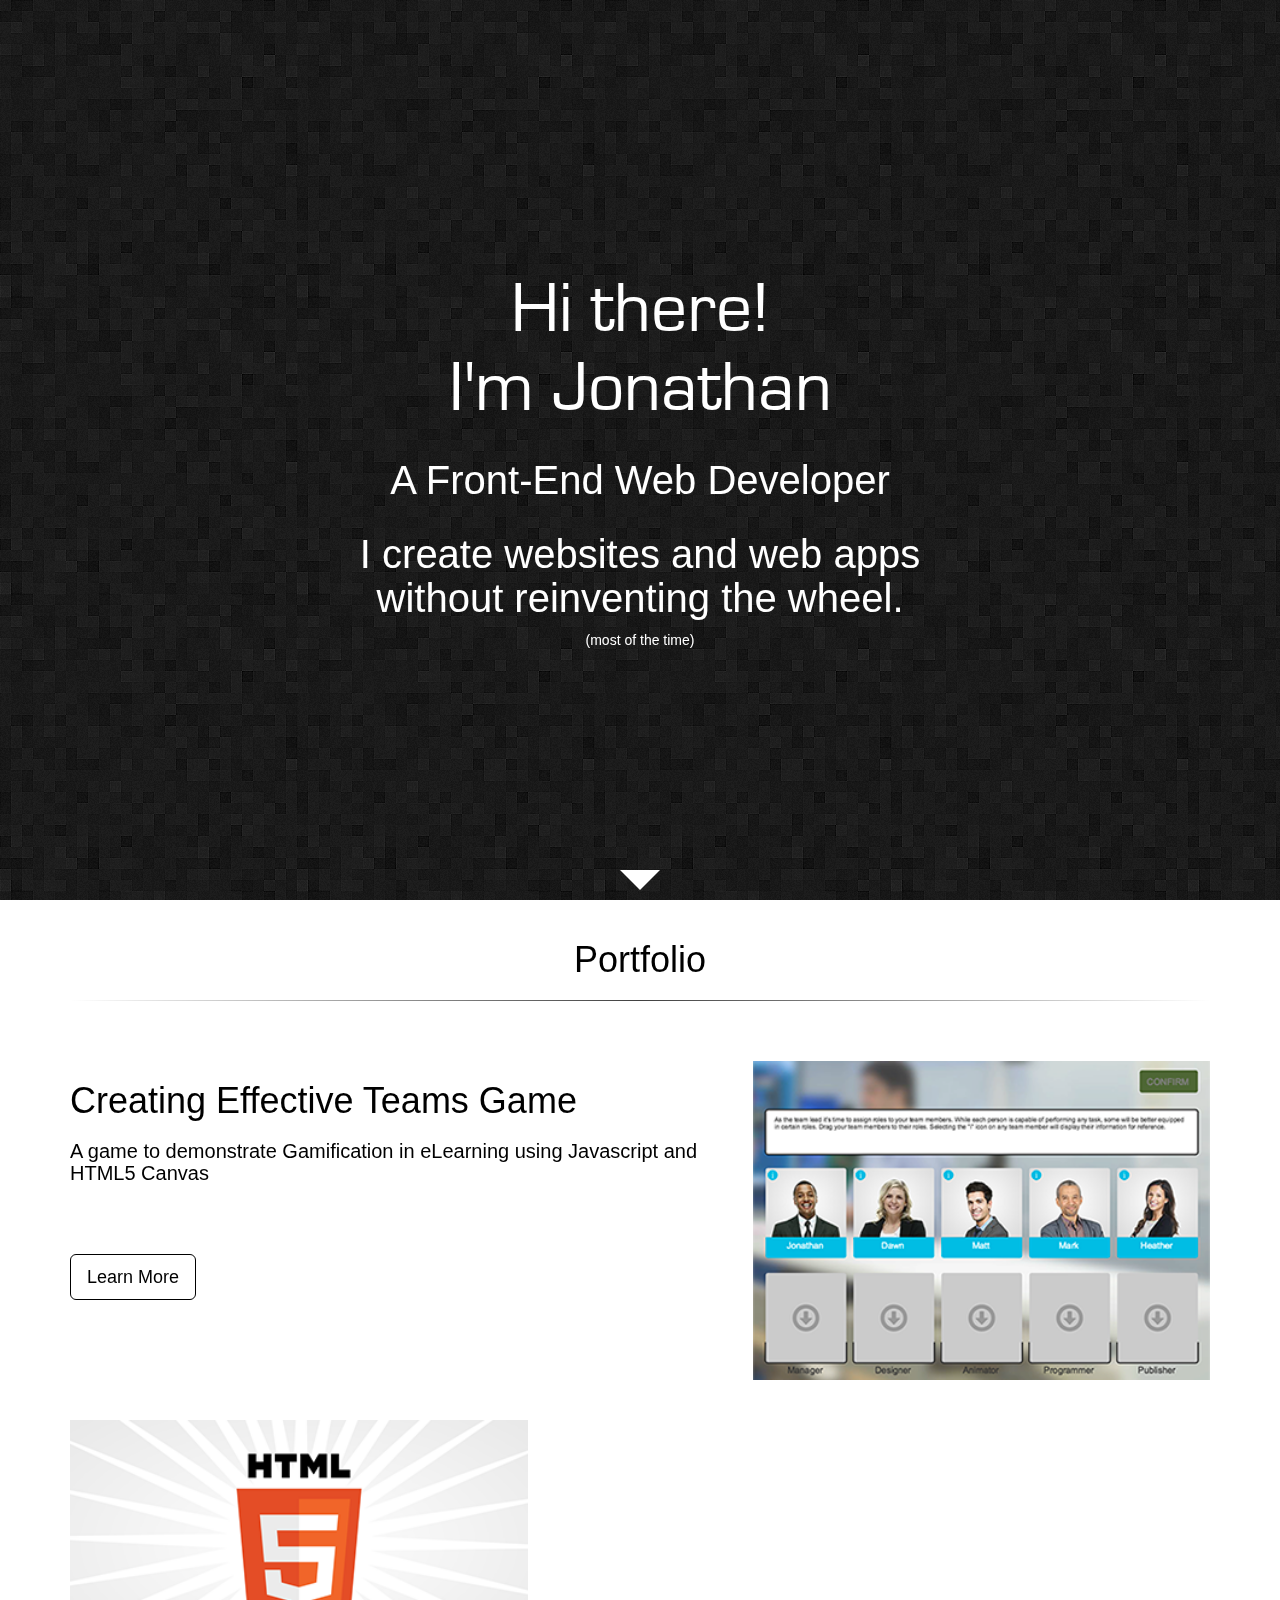
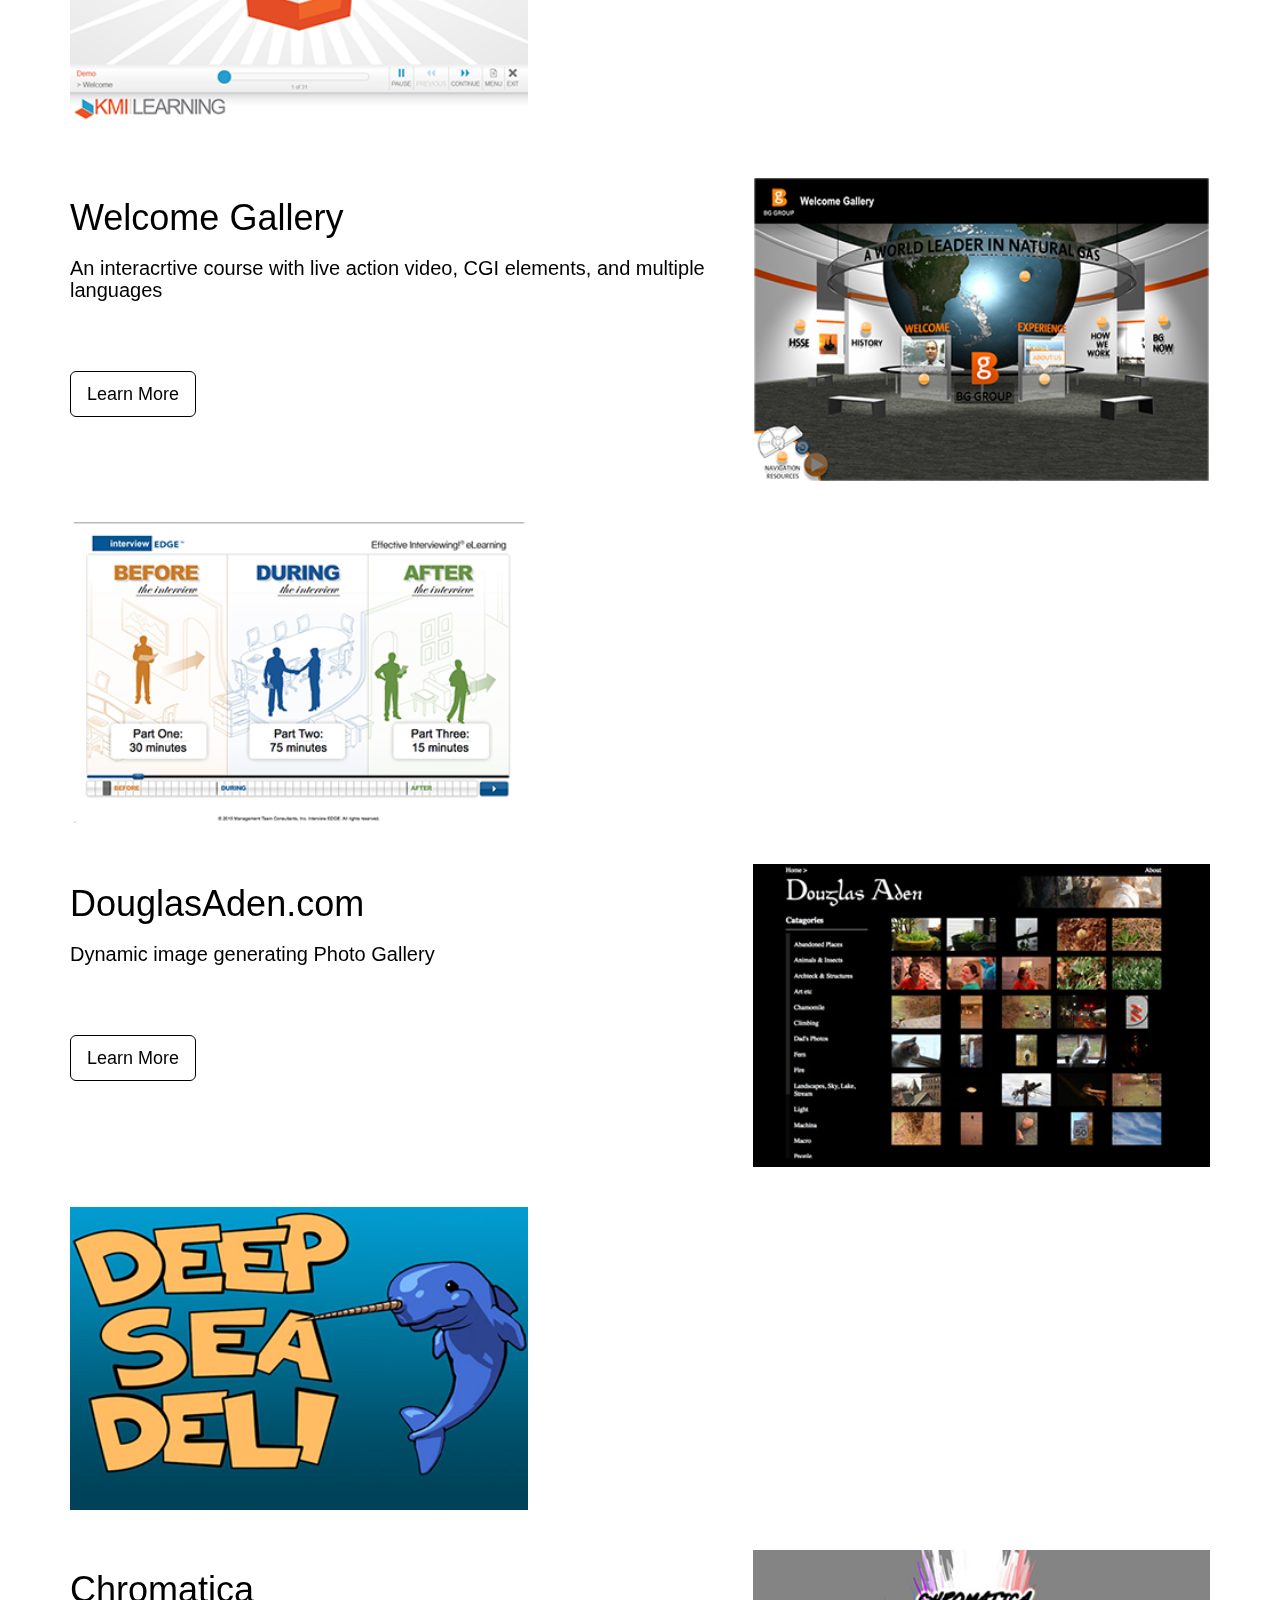
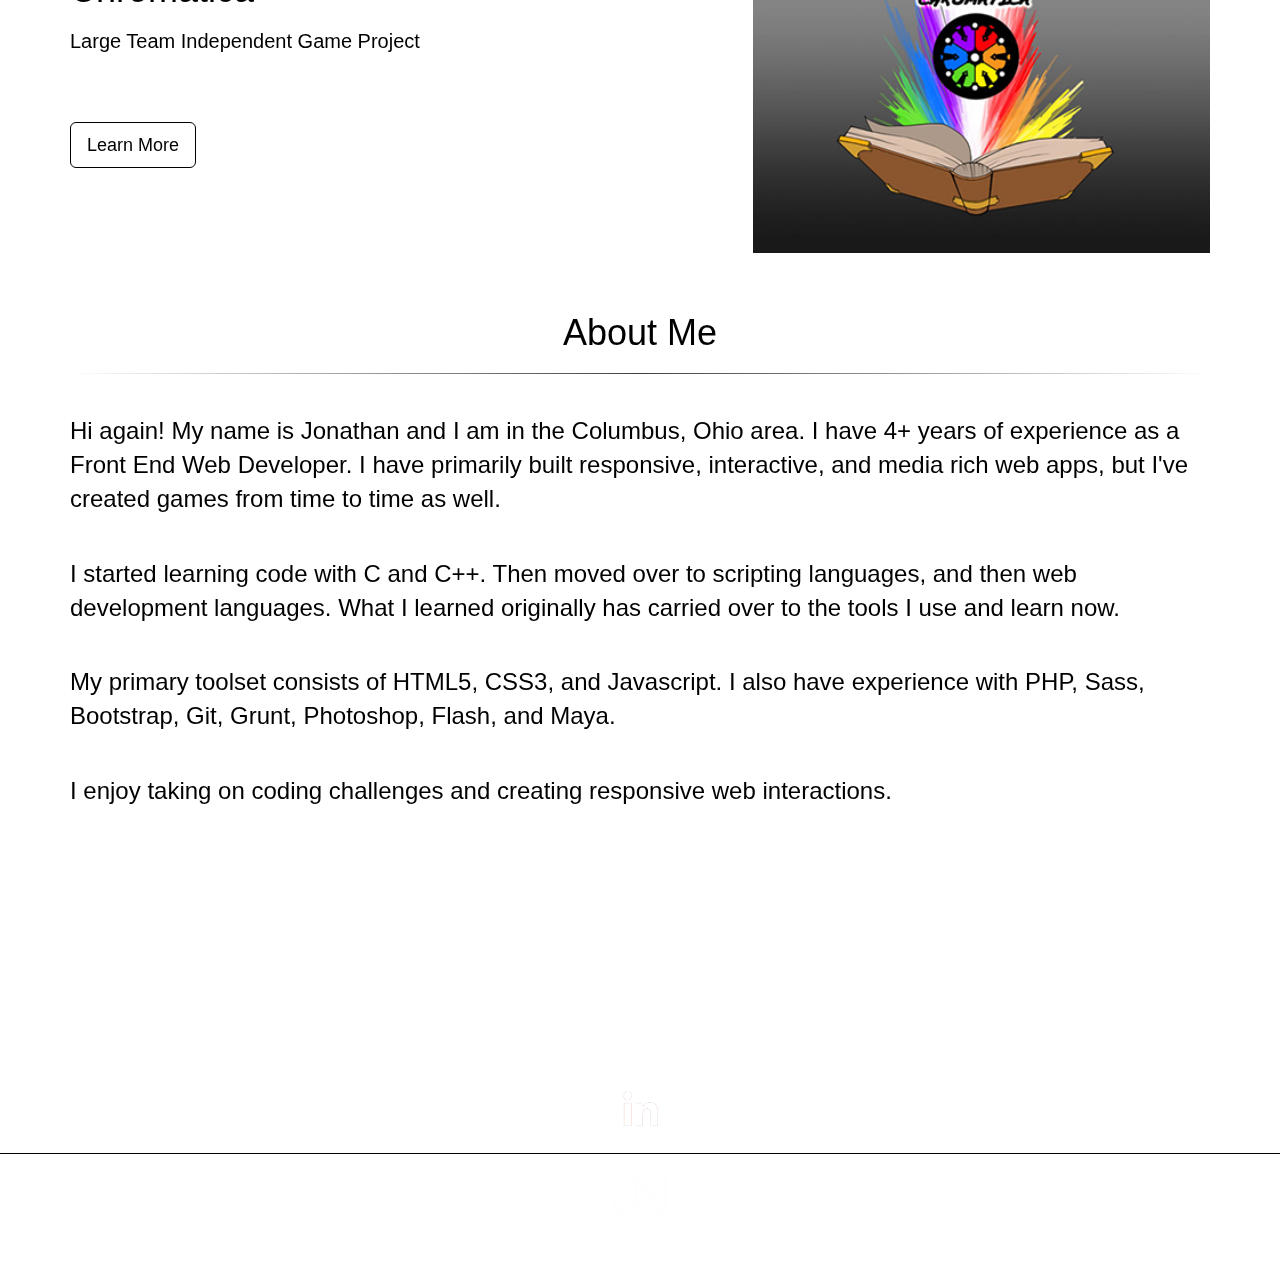
<file: index.html>
<!DOCTYPE html>
<html lang="en">
<head>
    <meta charset="utf-8">
    <meta http-equiv="X-UA-Compatible" content="IE=edge">
    <link rel="shortcut icon" href="css/ui/jnIcon.gif">
    <meta name="viewport" content="width=device-width, initial-scale=1">
    <title>Jonathan Nicholas</title>

    <link rel="stylesheet" href="css/bootstrap.min.css">
    <link rel="stylesheet" href="css/site.css">


</head>

<body>

    <div class="bg-layer"></div>
    <nav id="header" class="navbar navbar-inverse navbar-fixed-top">
      <div class="container-fluid">
        <div class="navbar-header">
            <button type="button" class="navbar-toggle" data-toggle="collapse" data-target="#myNavbar">
                <span class="sr-only">Toggle navigation</span>
                <span class="icon-bar"></span>
                <span class="icon-bar"></span>
                <span class="icon-bar"></span>
            </button>
            <a class="navbar-brand" href="#">
                Jonathan Nicholas
            </a>
        </div>
        <div id="myNavbar"  class="navbar-collapse collapse">
            <ul class="nav navbar-nav navbar-right">
                <li><a href="#intro">Home</a></li>
                <li><a href="#portfolio">Portfolio</a></li>
                <li><a href="#about">About</a></li>
                <li><a href="#contact">Contact</a></li>
            </ul>
        </div>
      </div>
    </nav>

    <section id="intro">
        <div class="container">
            <div class="row vcenter1">
                <h1>
                    Hi there!<br/>
                    I'm Jonathan
                </h1>
                <div class="role">
                    A Front-End Web Developer
                </div>
                <div class="role">
                    <p>I create websites and web apps</p>
                    <p>without reinventing the wheel.</p>
                </div>
                <p>(most of the time)</p>
            </div>
            <a class="arrow-wrap" href="#portfolio">
                <span class="arrow"></span>
            </a>
        </div>

    </section>
    <section id="portfolio">
        <div class="section-title">
            <div class="container">
                <h2 class="center">Portfolio</h2>
                <hr class="style-two">
            </div>
        </div>
    </section>
    <section id="about">
        <div class="container">
            <h2 class="center">About Me</h2>
            <hr class="style-two">
            <p>Hi again! My name is Jonathan and I am in the Columbus, Ohio area. I have 4+ years of experience as a Front End Web Developer. I have primarily built responsive, interactive, and media rich web apps, but I've created games from time to time as well.</p>
            <p>I started learning code with C and C++. Then moved over to scripting languages, and then web development languages. What I learned originally has carried over to the tools I use and learn now.</p>
            <p>My primary toolset consists of HTML5, CSS3, and Javascript. I also have experience with PHP, Sass, Bootstrap, Git, Grunt, Photoshop, Flash, and Maya.</p>
            <p>I enjoy taking on coding challenges and creating responsive web interactions.</p>

        </div>
    </section>
    <section id="contact">
        <div class="container">
            <h2>Get in Touch</h2>
            <br/>
            <p>Jonathan Nicholas</p>
            <p><a href="mailto:jnicholas000@gmail.com">jnicholas000@gmail.com</a></p>
            <a href="https://www.linkedin.com/in/jnicholas000" target="_blank"><img src="content/li-icon.png" alt="LinkedIn icon" /></a>
        </div>
    </section>
    <div id="footer">
    	<div id="footerImg"></div>
        <span id="footer_text">
            © 2015. All Rights Reserved.
        </span>
    </div>



    <!-- SCRIPT -->
    <script src="js/jquery-2.1.4.min.js"></script>
    <script src="js/bootstrap.min.js"></script>
    <script src="js/projectLoader.js"></script>
    <script src="js/scrollNav.js"></script>
    <script>
      (function(i,s,o,g,r,a,m){i['GoogleAnalyticsObject']=r;i[r]=i[r]||function(){
          (i[r].q=i[r].q||[]).push(arguments)},i[r].l=1*new Date();a=s.createElement(o),
          m=s.getElementsByTagName(o)[0];a.async=1;a.src=g;m.parentNode.insertBefore(a,m)
      })(window,document,'script','//www.google-analytics.com/analytics.js','ga');

      ga('create', 'UA-66400704-1', 'auto');
      ga('send', 'pageview');

    </script>

</body>
</html>
</file>
<file: css/site.css>
body {
	margin:0px;
	padding:0px;
	font-family:Arial, Helvetica, sans-serif;
}

@font-face{
	font-family:'Eurostile';
	src: url('../css/fonts/eurostile.TTF');
	font-weight: normal;
	font-style: normal;

}

@keyframes MOVE-BG {
	from {
		transform: translateX(0);
	}
	to {
		transform: translateX(-297px);
	}
}

.bg-layer{
	top: 0px;
	bottom: 0px;
	left: 0px;
	height: 100%;
	right:-297px;
	background: url('ui/pattern-4txn.png') 0% 0% repeat;
	position: fixed;
	z-index: -1;

	/*-webkit-animation: MOVE-BG linear 15s infinite;
	-moz-animation: MOVE-BG linear 15s infinite;
	animation: MOVE-BG linear 15s infinite;*/
}


/*~HEADER~~~~~~~~~~~~~~~~~~~~~~~~~~~~~~~~~~~~~~~~~~~~~~~~~~~~~~~~~~~~~~~~~~*/

#header{
	background: url('ui/pattern-4txn.png') #000000;
	min-height: 60px;
}

	#banner{
		height: 30px;
	}

	.navbar-brand{
		font-family: Eurostile, Arial;
		font-size:32px;
		color: #FFFFFF !important;
		line-height: 32px;
	}

	.navbar-header{
		min-height: 63px;
	}

	.navbar-inverse .navbar-nav > li > a.nav-active{
		color: white;
	}

	.navbar-nav li a {
		line-height: 32px;
	}

 	.navbar-inverse .navbar-nav > .active > a, .navbar-inverse .navbar-nav > .active > a:focus, .navbar-inverse .navbar-nav > .active > a:hover{
	    background-color: transparent;
	}
	.nav-active{
		color: white;
	}



/*~CONTENT~~~~~~~~~~~~~~~~~~~~~~~~~~~~~~~~~~~~~~~~~~~~~~~~~~~~~~~~~~~~~~~~~~*/

.container{
	padding-top: 20px;
	padding-bottom: 20px;
}

.section-title{
	background-color: #FFFFFF;
	color: #000000;
}

.center{
	text-align: center;
}

hr.style-two {
    border: 0;
    height: 1px;
    background-image: linear-gradient(to right, rgba(0, 0, 0, 0), rgba(0, 0, 0, 0.75), rgba(0, 0, 0, 0));
}


#intro{
	color: #FFFFFF;
	text-align: center;
	height: 100vh;
}

	#intro .container{
		padding-top: 0px;
		padding-bottom: 0px;
	}

	#intro h1{
		font-size: 72px;
		font-family: Eurostile, Arial;
	}

	#intro .role{
		font-size: 40px;
		margin: 20px 0 10px;
		line-height:1.1;
	}

	#intro p{
		margin: 0;

	}



#portfolio{
	color: #FFFFFF;
}

	.project:nth-child(even){
		background-color: #FFFFFF;
		color: #000000;
	}
	.project:nth-child(even) .carousel-caption{
		color: #000000;
	}
	.project:nth-child(even) .carousel-indicators li{
		border: 1px solid #BBBBBB;
		background-color: #BBBBBB;
	}

	.project:nth-child(even) .carousel-indicators .active, .project:nth-child(even) .carousel-indicators li:hover{
		background-color: #000000;
		border: 1px solid #000000;
	}

	.project:nth-child(even) .btn-primary {
	    color: #000000;
	    background-color: transparent;
	    border-color: #000000;
	}

	.project:nth-child(even) .btn-primary:hover {
	    color: #FFFFFF;
	    background-color: #000000;
	    border-color: #000000;
	}

	.project:nth-child(odd) .carousel-indicators li{
		border: 1px solid #999999;
	}

	.project:nth-child(odd) .carousel-indicators li:hover{
		background-color: #FFFFFF;
		border: 1px solid #FFFFFF;
	}

	.project:nth-child(odd) .btn-primary {
	    color: #FFFFFF;
	    background-color: transparent;
	    border-color: #FFFFFF;
	}

	.project:nth-child(odd) .btn-primary:hover {
	    color: #000000;
	    background-color: #FFFFFF;
	    border-color: #FFFFFF;
	}

	.project:nth-child(odd) .textCon{
		padding-left:60px;
	}

		.learnBtn{
			margin: 60px 0px;
		}

		.content {
		    display: none;
		}

	.content-details{
		top: 30px;
		margin: 15px 0;
	}

	.content-details div{
		margin: 0px 0px 10px;
	}

	.content-details p{
		margin: 0;
	}

	.content-details-heading{
		font-weight: bold;
	}

#about{
	background-color:#FFFFFF;
	color: #000000;
	font-size: 24px;
}

	#about h1{
		font-size: 32px;
	}

	.code-timeline{
		font-size: 12px;
	}

	#about p{
		margin-top: 40px;
	}

#contact{
	font-size: 32px;
	color: #FFFFFF;
	text-align: center;
}

#contact a {
	color:#FFFFFF;
	text-decoration:none;
}

h2{
	font-size: 36px;
}

h3{
	font-size: 20px;
}

.vcenter1{
	min-height:100vh;
	display: -webkit-box;
	display: -moz-box;
	display: -ms-flexbox;
	display: -webkit-flex;
	display: flex;
	-webkit-flex-direction: column;
	flex-direction: 		column;
	-webkit-box-align: 		center;
	-webkit-align-items: 	center;
	-moz-box-align: 		center;
	-ms-flex-align: 		center;
	align-items: 			center;
	-webkit-box-pack: 		center;
	-moz-box-pack: 			center;
	-ms-flex-pack: 			center;
	-webkit-justify-content: center;
	justify-content: 		center;
}

.vcenter img{
	width: 100%;
}

.carousel-caption{
	position: relative;
	left: auto;
	right: auto;
	text-align: center;
	padding: 10px;
	bottom: 0px;
	text-shadow: none;
}


.carousel-control{
	top: 45%;
	bottom: 55%;
}

.carousel-indicators{
	position: relative;
	bottom: 0px;
}

.carousel-indicators li, .carousel-indicators .active{
	height: 15px;
	width: 15px;
	margin: 5px;
}


.carousel-inner img{
  margin: auto;
}

.carousel-control.right {
    right: 0px;
    left: auto;
    background-repeat: repeat-x;
}


.arrow-wrap {
  position:absolute;
  z-index:1;
  left:50%;
  bottom:10px;
  margin-left:-20px;
  width:20px;
  height:20px;
  border-radius:50%;
  font-size:10px;
  display:block;
}

.arrow {
	float:left;
	position:relative;
	width: 0px;
	height: 0px;
	border-style: solid;
	border-width: 20px 20px 0;
	border-color: #ffffff transparent transparent transparent;
  	-webkit-transform:rotate(360deg)
}

.embed-container{
	position: relative;
	padding-bottom: 56.25%;
	height: 0;
	overflow: hidden;
	max-width: 100%;
}

.embed-container iframe, .embed-container object, .embed-container embed{
	position: absolute;
	top: 0;
	left: 0;
	width: 100%;
	height: 100%;
}


/* ---- Timeline ---- */

.timeline {
  background: #fff;
  margin-top: 10px;
  box-shadow: 0px 0px 15px rgba(0,0,0,0.5) inset;
  height: 200px;
  position: relative;
}

.timeline hr {
  height: 10px;
  width: 100%;
  background-color: #6d6dff;
  position: absolute;
  top: 50%;
  margin-top: -10px;
  z-index: 5;
}

.timeline-events {
  position: absolute;
  z-index: 10;
}

.timeline-event {
  background-color: #6d6dff;
  float: left;
  margin: 30px 2px;
  position: relative;
  padding: 5px 10px;
  border-radius: 5px;
  box-shadow: 1px 1px 2px rgba(0,0,0,0.35);
  text-shadow: -1px -1px 0px rgba(0,0,0,0.5);
  color: #fff;
  cursor: pointer;
}

.timeline-event:nth-child(odd) {
  top: 15px;
}

.timeline-event:nth-child(odd):after {
  content: "";
  height: 0;
  width: 0;
  border-top: 12px solid #6d6dff;
  border-right: 12px solid transparent;
  border-left: 12px solid transparent;
  position: absolute;
  top: 29px;
  left: 2px;
}

.timeline-event:nth-child(odd):before {
  content: "";
  height: 12px;
  width: 12px;
  border-radius: 12px;
  position: absolute;
  background-color: #6d6dff;
  border: 3px solid #fff;
  top: 46px;
  left: 8px;
}

.timeline-event:nth-child(odd):hover:before, .event:nth-child(even):hover:before {
  box-shadow: 0px 0px 5px #000;
  background-color: #333;
}

.timeline-event:nth-child(odd):hover, .event:nth-child(even):hover {
  box-shadow: 0px 0px 5px #000;
}

.timeline-event:nth-child(even) {
  top: 95px;
}

.timeline-event:nth-child(even):after {
  content: "";
  height: 0;
  width: 0;
  border-bottom: 12px solid #6d6dff;
  border-right: 12px solid transparent;
  border-left: 12px solid transparent;
  position: absolute;
  top: -11px;
  left: 2px;
}

.timeline-event:nth-child(even):before {
  content: "";
  height: 12px;
  width: 12px;
  border-radius: 12px;
  position: absolute;
  background-color: #6d6dff;
  border: 3px solid #fff;
  top: -34px;
  left: 8px;
}


/*~FOOTER~~~~~~~~~~~~~~~~~~~~~~~~~~~~~~~~~~~~~~~~~~~~~~~~~~~~~~~~~~~~~~~~~~*/
#footer {
	border-top:1px solid #000000;
	padding: 10px 10px 20px 10px;
	color:#FFFFFF;
	font-size:12px;
	line-height:16px;
}
#footerImg {
	margin:auto;
	background: url(ui/jnIcon.png) no-repeat;
	height: 64px;
	width: 64px;
}
#footer span {
	display:block;
	font-family: Eurostile, Arial;
	text-align: center;
}
#footer a {
	color:#9e8292;
	text-decoration:none;
}
#footer a:hover { color:#ffffff; }


iframe{
	margin: 0 auto;
	display: block;
}



/*
	General Styles
*/
a{ outline: 0; }
a img{ border: 0; }


/* Media Queries */

@media (max-width: 350px) {
	.navbar-brand{
		font-size: 28px;
		line-height: 28px;
	}

	.container{
		padding-top: 20px;
		padding-bottom: 20px;
	}

	#intro .container{
		padding-top: 0px;
		padding-bottom: 0px;
	}

	#intro h1{
		font-size: 48px;
	}

	#intro h2{
		font-size: 20px;
	}

	#about{
		font-size: 16px;
	}
	#contact a{
		font-size: 24px;
	}

	.project:nth-child(even) .carousel-indicators li:hover{
		border: 1px solid #BBBBBB;
		background-color: #BBBBBB;
	}

	.project:nth-child(even) .btn-primary:hover {
	    color: #000000;
	    background-color: transparent;
	    border-color: #000000;
	}


	.project:nth-child(odd) .carousel-indicators li:hover{
		background-color: transparent;
		border: 1px solid #999999;
	}

	.project:nth-child(odd) .btn-primary:hover {
		color: #FFFFFF;
	    background-color: transparent;
	    border-color: #FFFFFF;
	}
}

@media (max-width: 978px) {
	.project:nth-child(odd) .textCon{
		padding-left:15px;
	}

		.learnBtn{
			margin: 20px 0px;
		}

	.content-details{
		top: 0px;
		margin: 5px 0;
	}
}
</file>
